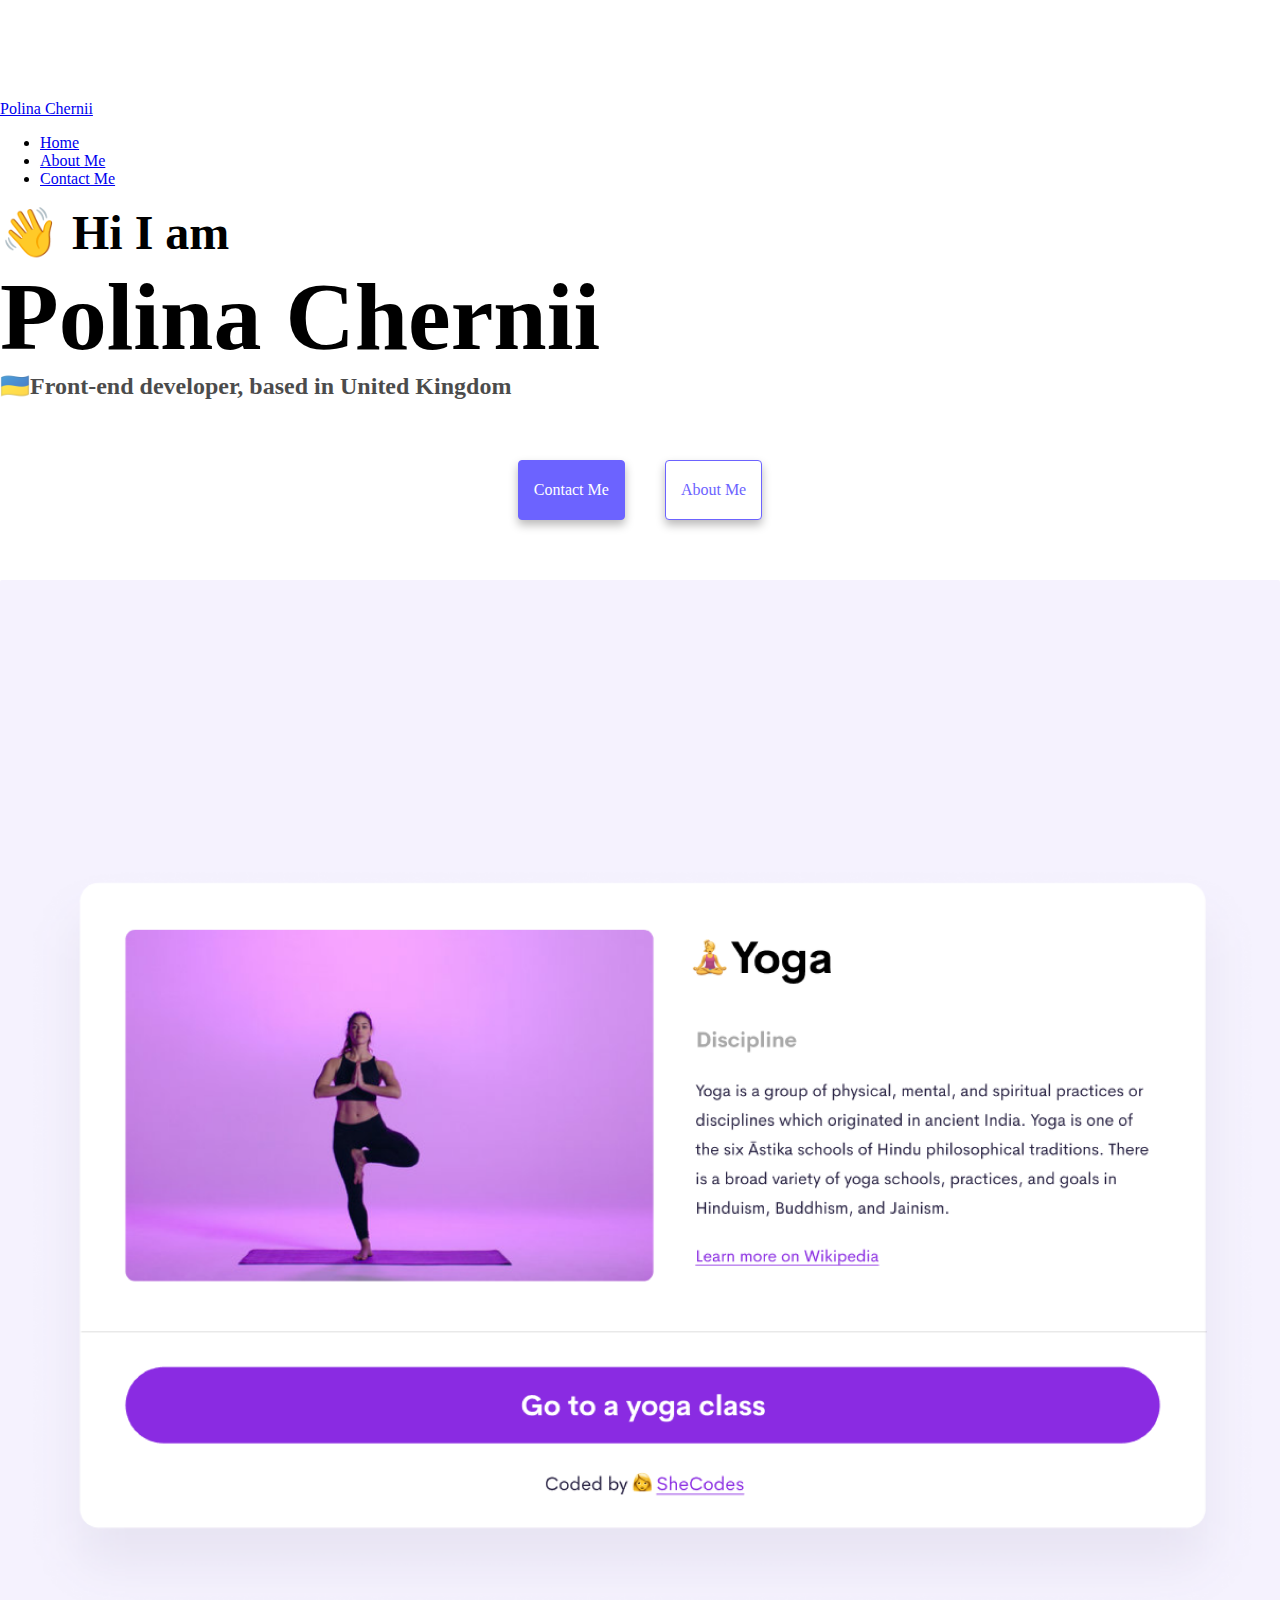
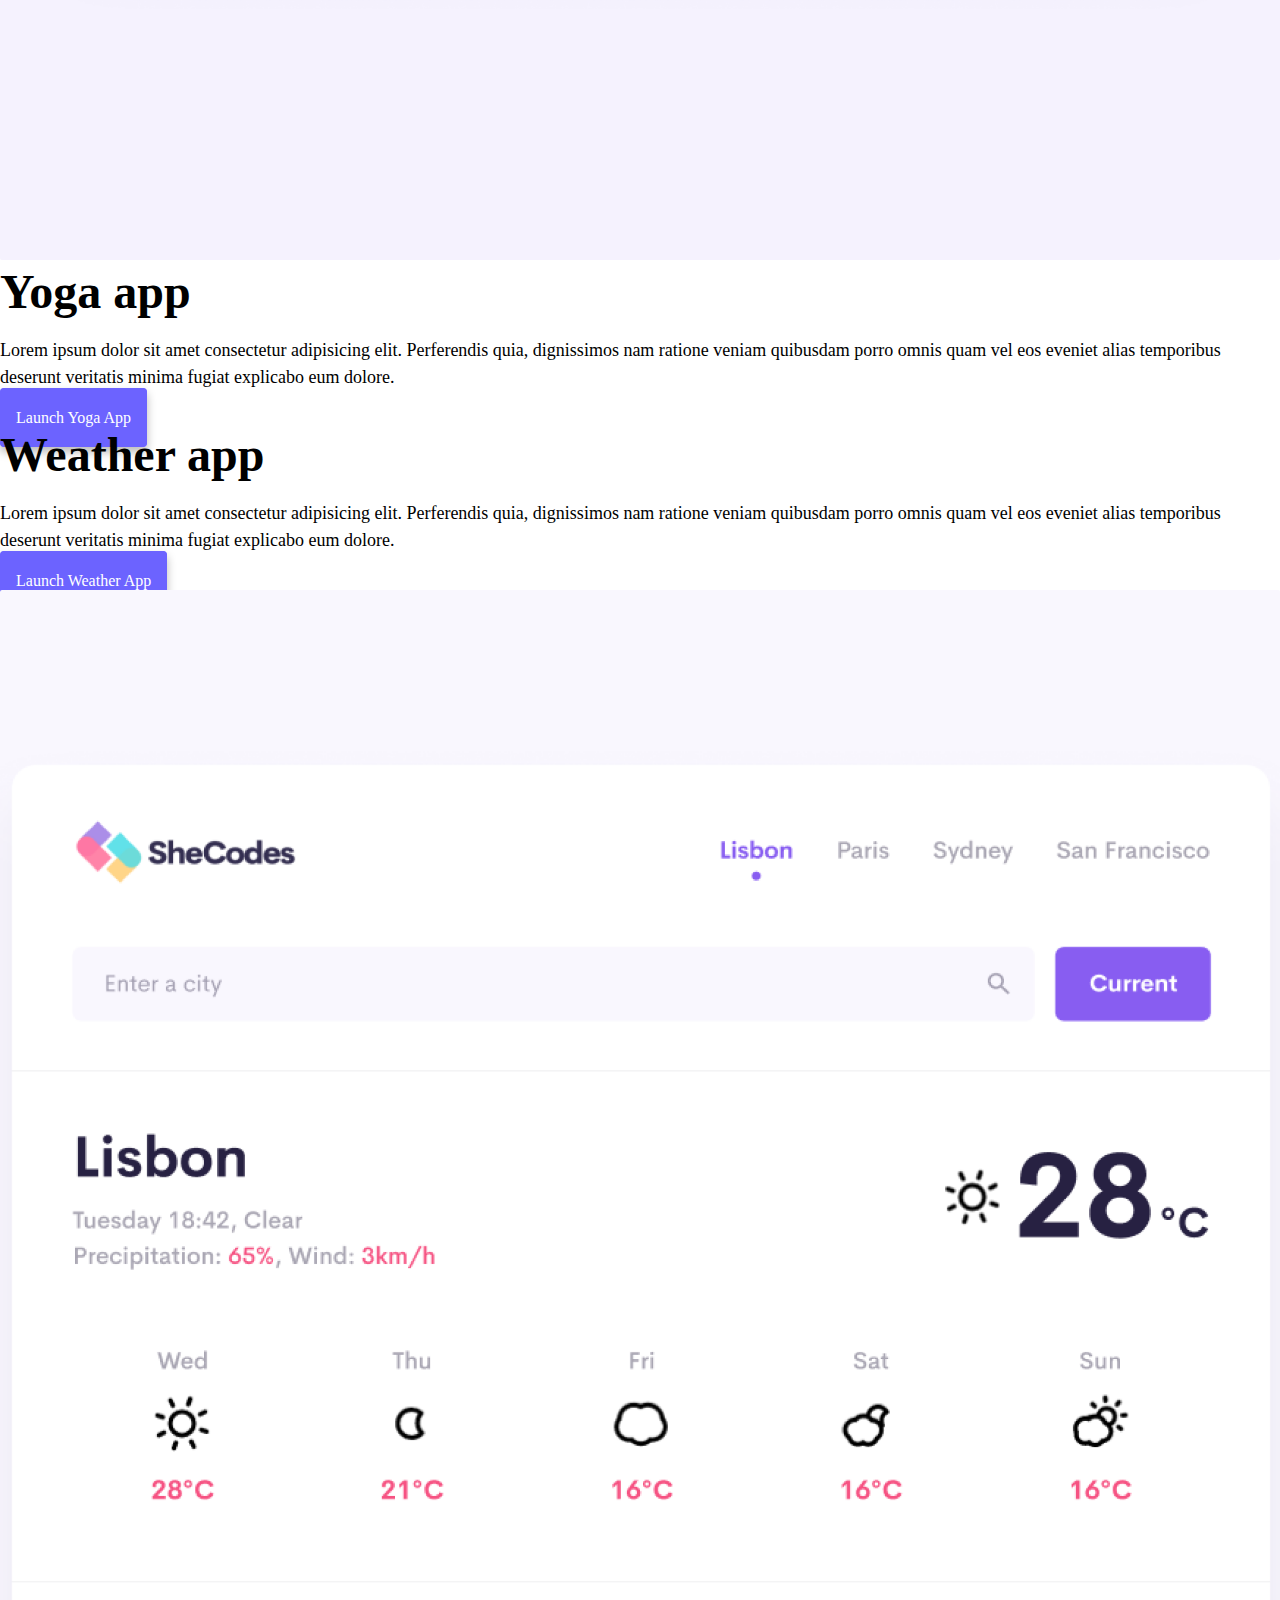
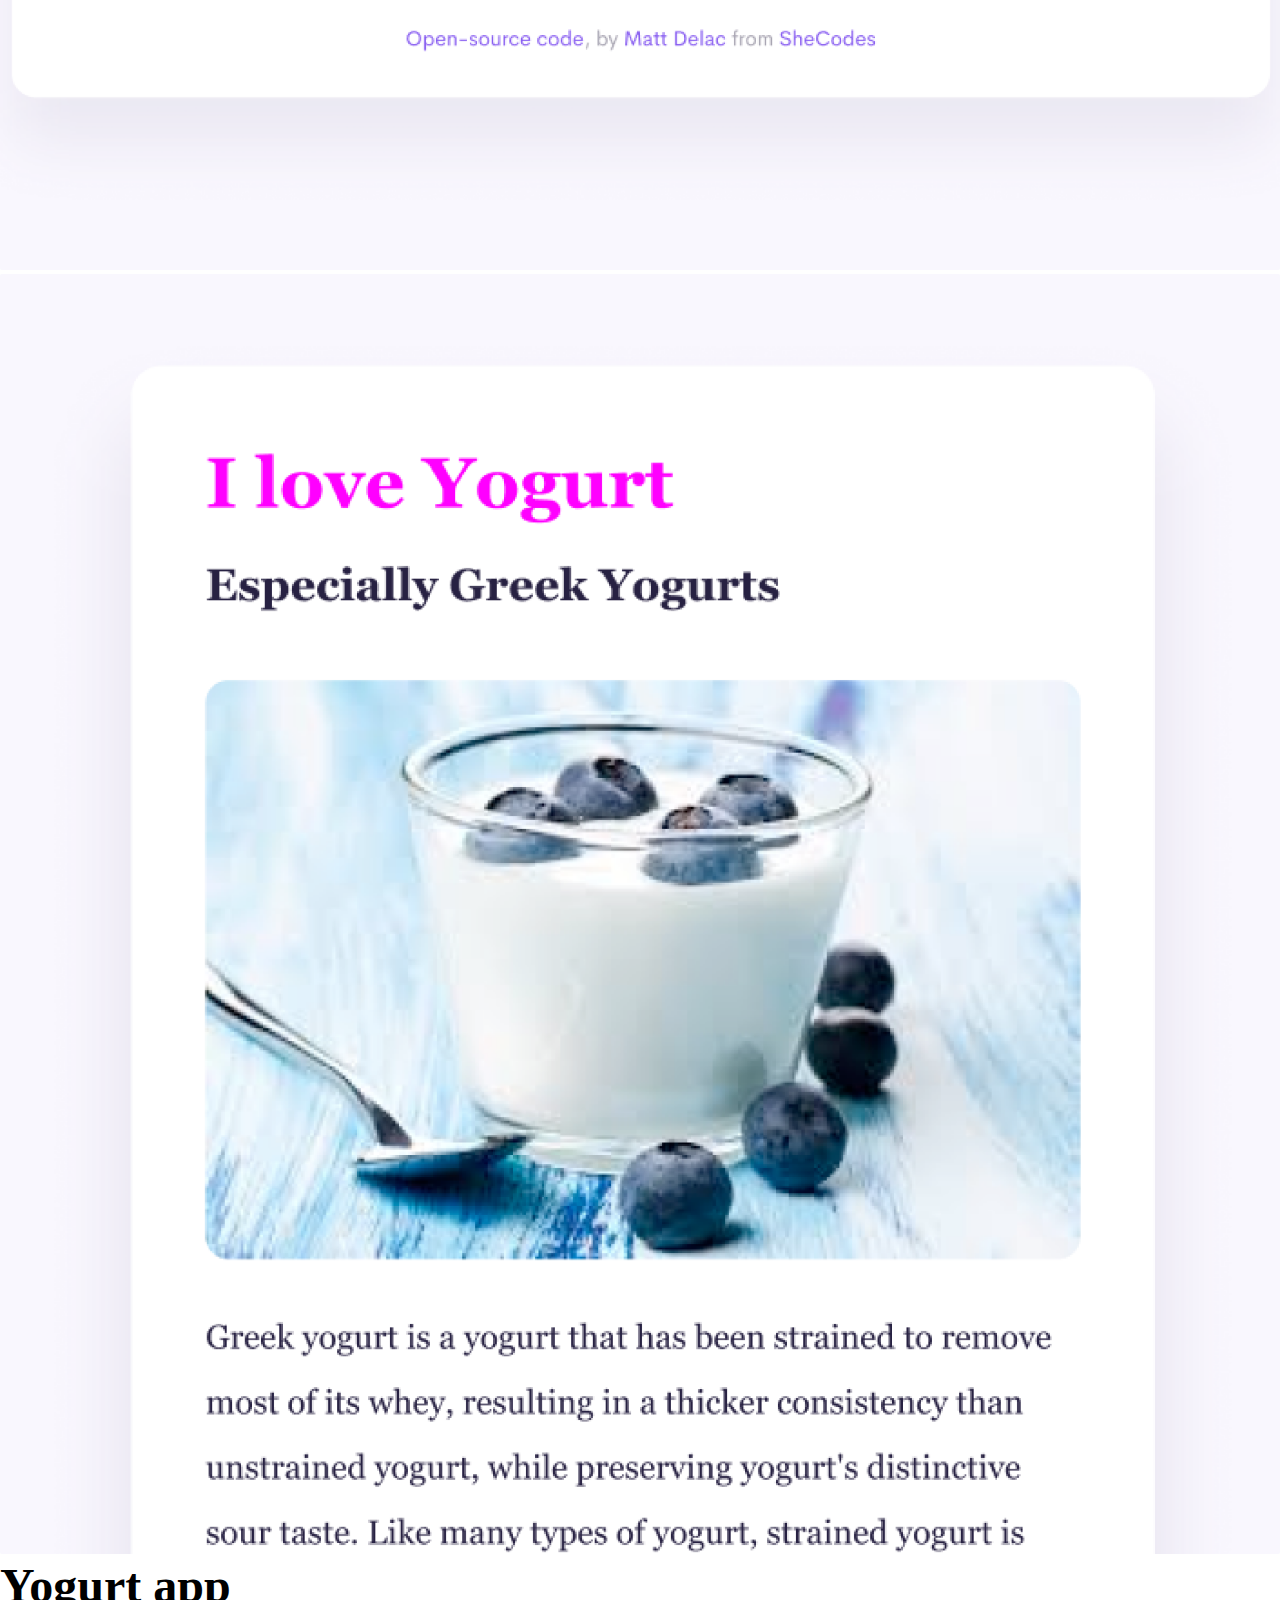
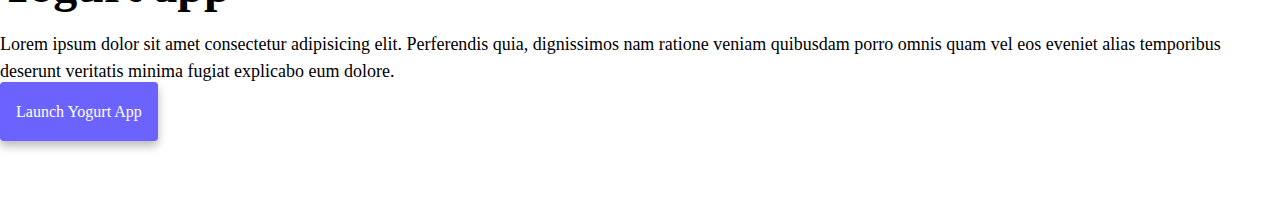
<file: index.html>
<!DOCTYPE html>
<html lang="en">
  <head>
    <meta charset="UTF-8" />
    <meta http-equiv="X-UA-Compatible" content="IE=edge" />
    <meta name="viewport" content="width=device-width, initial-scale=1.0" />
    <title>Polina Chernii</title>
    <link
      href="https://cdn.jsdelivr.net/npm/bootstrap@5.2.2/dist/css/bootstrap.min.css"
      rel="stylesheet"
      integrity="sha384-Zenh87qX5JnK2Jl0vWa8Ck2rdkQ2Bzep5IDxbcnCeuOxjzrPF/et3URy9Bv1WTRi"
      crossorigin="anonymous"
    />
    <script
      src="https://cdn.jsdelivr.net/npm/bootstrap@5.2.2/dist/js/bootstrap.bundle.min.js"
      integrity="sha384-OERcA2EqjJCMA+/3y+gxIOqMEjwtxJY7qPCqsdltbNJuaOe923+mo//f6V8Qbsw3"
      crossorigin="anonymous"
    ></script>
    <link rel="stylesheet" href="style.css" />
  </head>

  <body>
    <nav class="navbar navbar-expand-lg fixed-top bg-light">
      <div class="container-fluid">
        <a class="navbar-brand ms-5" href="#">Polina Chernii</a>
        <a
          class="navbar-toggler"
          type="a"
          data-bs-toggle="collapse"
          data-bs-target="#navbarSupportedContent"
          aria-controls="navbarSupportedContent"
          aria-expanded="false"
          aria-label="Toggle navigation"
        >
          <span class="navbar-toggler-icon"></span>
        </a>
        <div class="collapse navbar-collapse" id="navbarSupportedContent">
          <ul class="navbar-nav me-auto mb-2 mb-lg-0">
            <li class="nav-item">
              <a class="nav-link active" aria-current="page" href="index.html"
                >Home</a
              >
            </li>
            <li class="nav-item">
              <a class="nav-link" href="about.html">About Me</a>
            </li>
            <li class="nav-item">
              <a class="nav-link" href="about.html#email-link">Contact Me</a>
            </li>
          </ul>
        </div>
      </div>
    </nav>
    <div class="content mt-5">
      <h2 class="text-center">👋 Hi I am</h2>
      <h1 class="text-center">Polina Chernii</h1>
      <h3 class="text-center">
        🇺🇦Front-end developer, based in United Kingdom
      </h3>

      <div class="navigation-links">
        <a class="contact-link" href="about.html#email-link">Contact Me</a>
        <a class="about-link" href="about.html">About Me</a>
      </div>

      <div class="container">
        <div class="row">
          <div class="col-sm-6">
            <img src="images/yoga.png" alt="yoga" class="d-none d-sm-block" />
          </div>
          <div class="col-sm-6">
            <h2 class="mb-3">Yoga app</h2>
            <p class="mb-5">
              Lorem ipsum dolor sit amet consectetur adipisicing elit.
              Perferendis quia, dignissimos nam ratione veniam quibusdam porro
              omnis quam vel eos eveniet alias temporibus deserunt veritatis
              minima fugiat explicabo eum dolore.
            </p>
            <a class="secondary-link">Launch Yoga App</a>
          </div>
        </div>
        <div class="row mt-5">
          <div class="col-sm-6">
            <h2 class="mb-3">Weather app</h2>
            <p class="mb-5">
              Lorem ipsum dolor sit amet consectetur adipisicing elit.
              Perferendis quia, dignissimos nam ratione veniam quibusdam porro
              omnis quam vel eos eveniet alias temporibus deserunt veritatis
              minima fugiat explicabo eum dolore.
            </p>
            <a class="secondary-link mt-5">Launch Weather App</a>
          </div>
          <div class="col-sm-6">
            <img
              src="images/weather.png"
              alt="weather"
              class="d-none d-sm-block"
            />
          </div>
        </div>
        <div class="row mt-5">
          <div class="col-sm-6">
            <img
              src="images/yogurt.png"
              alt="yougurt"
              class="d-none d-sm-block"
            />
          </div>
          <div class="col-sm-6">
            <h2 class="mb-3">Yogurt app</h2>
            <p class="mb-5">
              Lorem ipsum dolor sit amet consectetur adipisicing elit.
              Perferendis quia, dignissimos nam ratione veniam quibusdam porro
              omnis quam vel eos eveniet alias temporibus deserunt veritatis
              minima fugiat explicabo eum dolore.
            </p>
            <a class="secondary-link">Launch Yogurt App</a>
          </div>
        </div>
      </div>
    </div>
  </body>
</html>
</file>
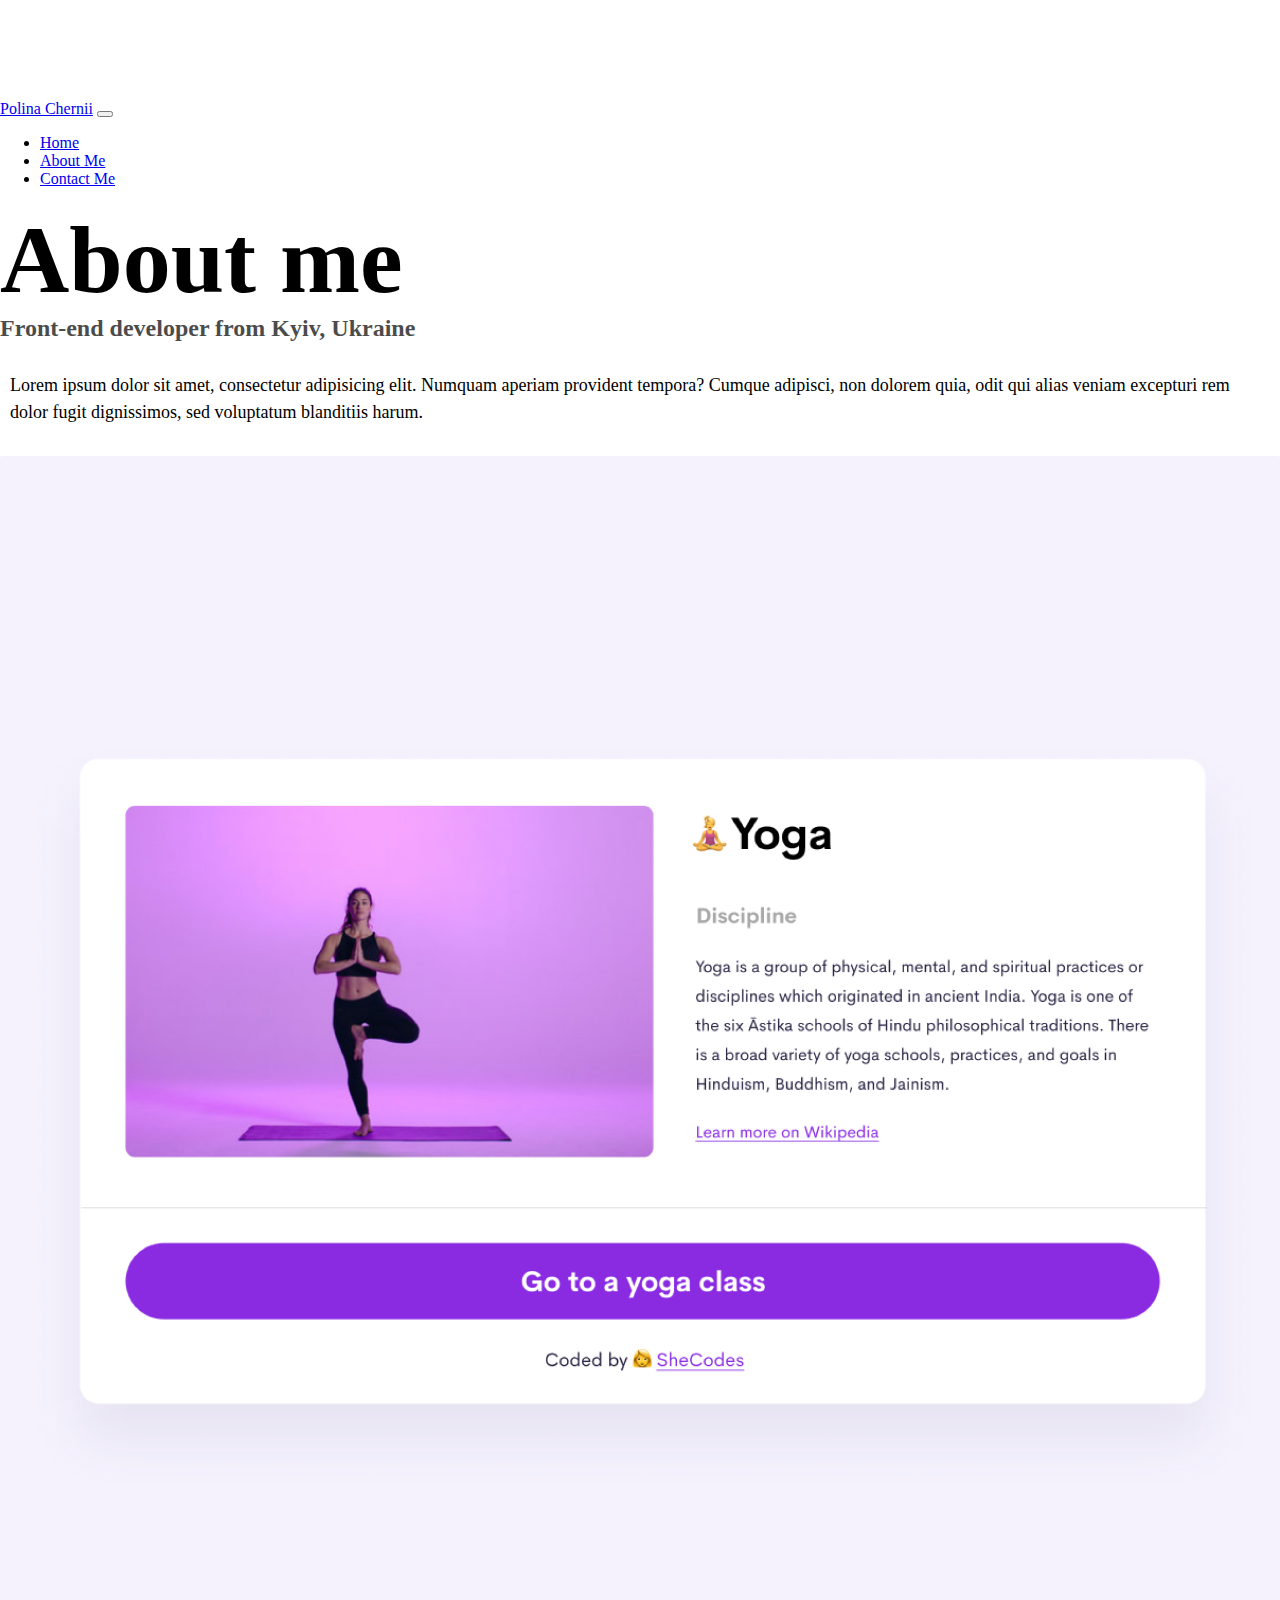
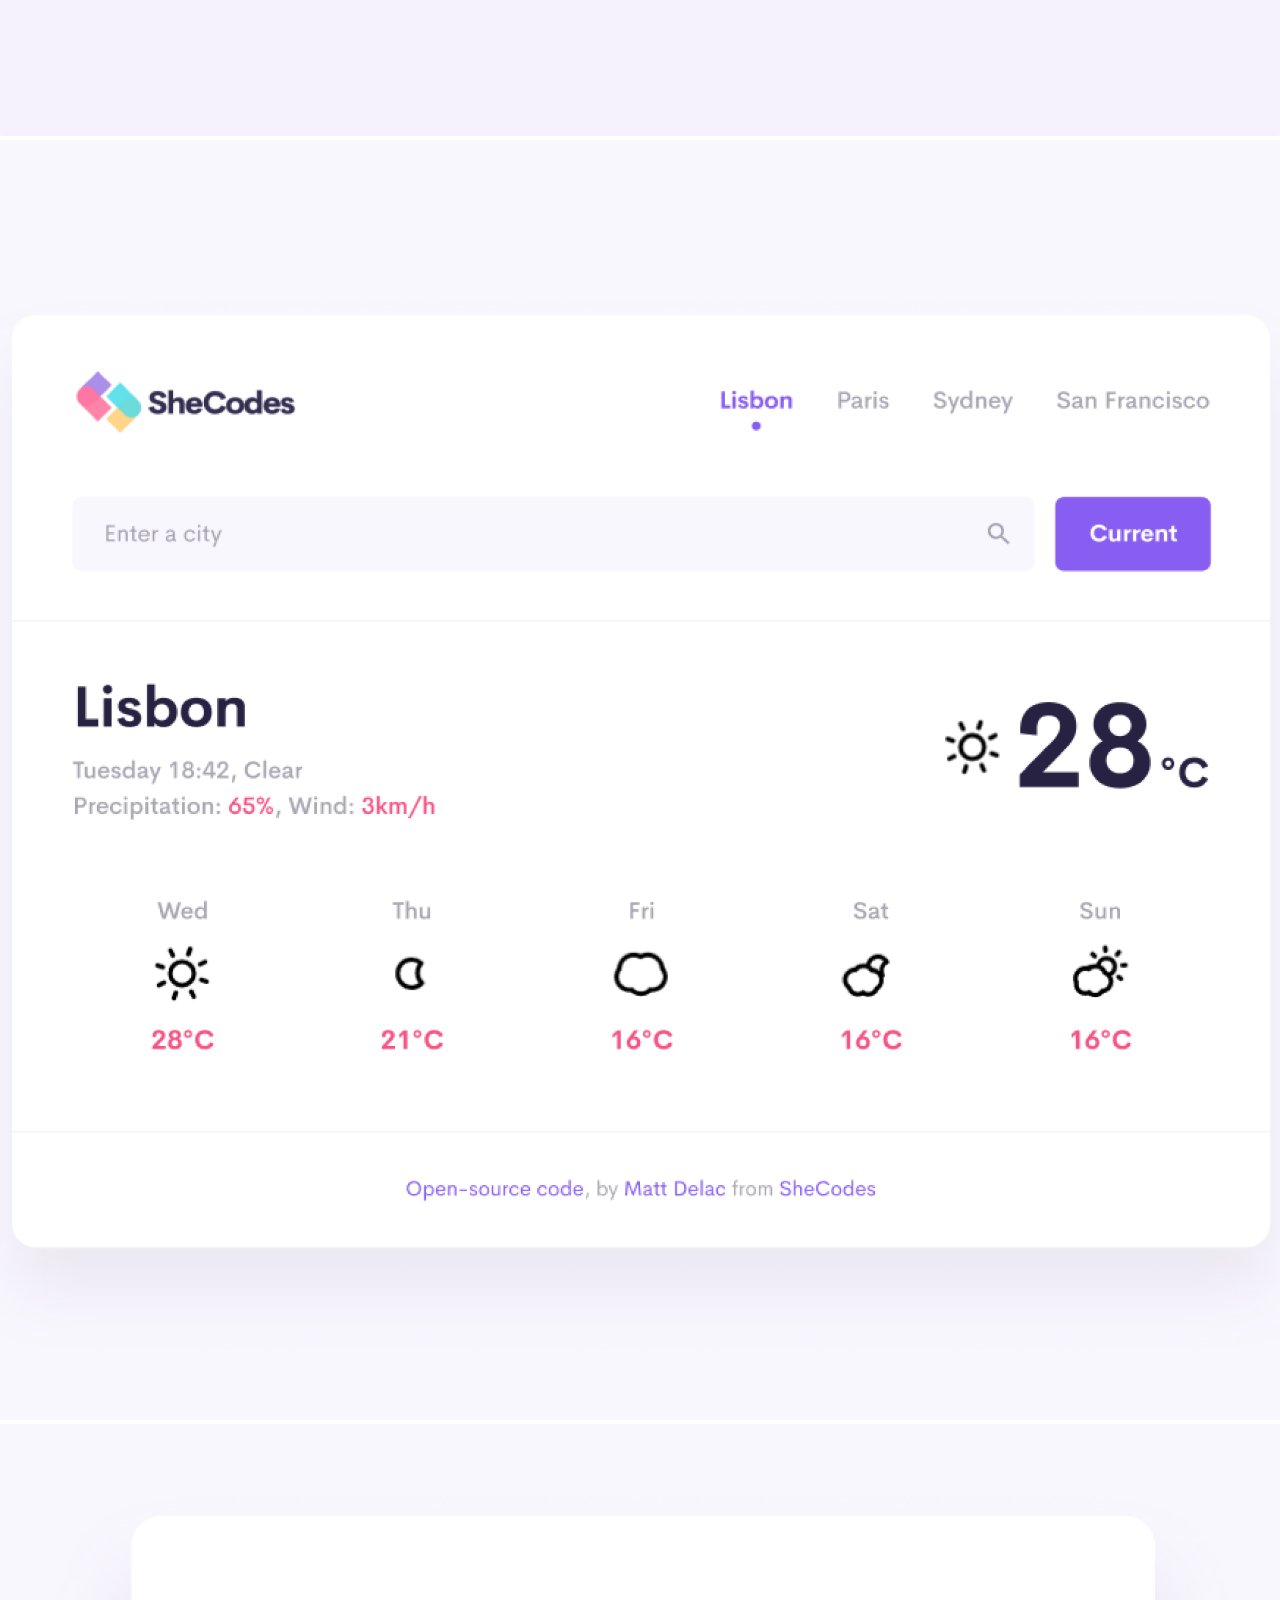
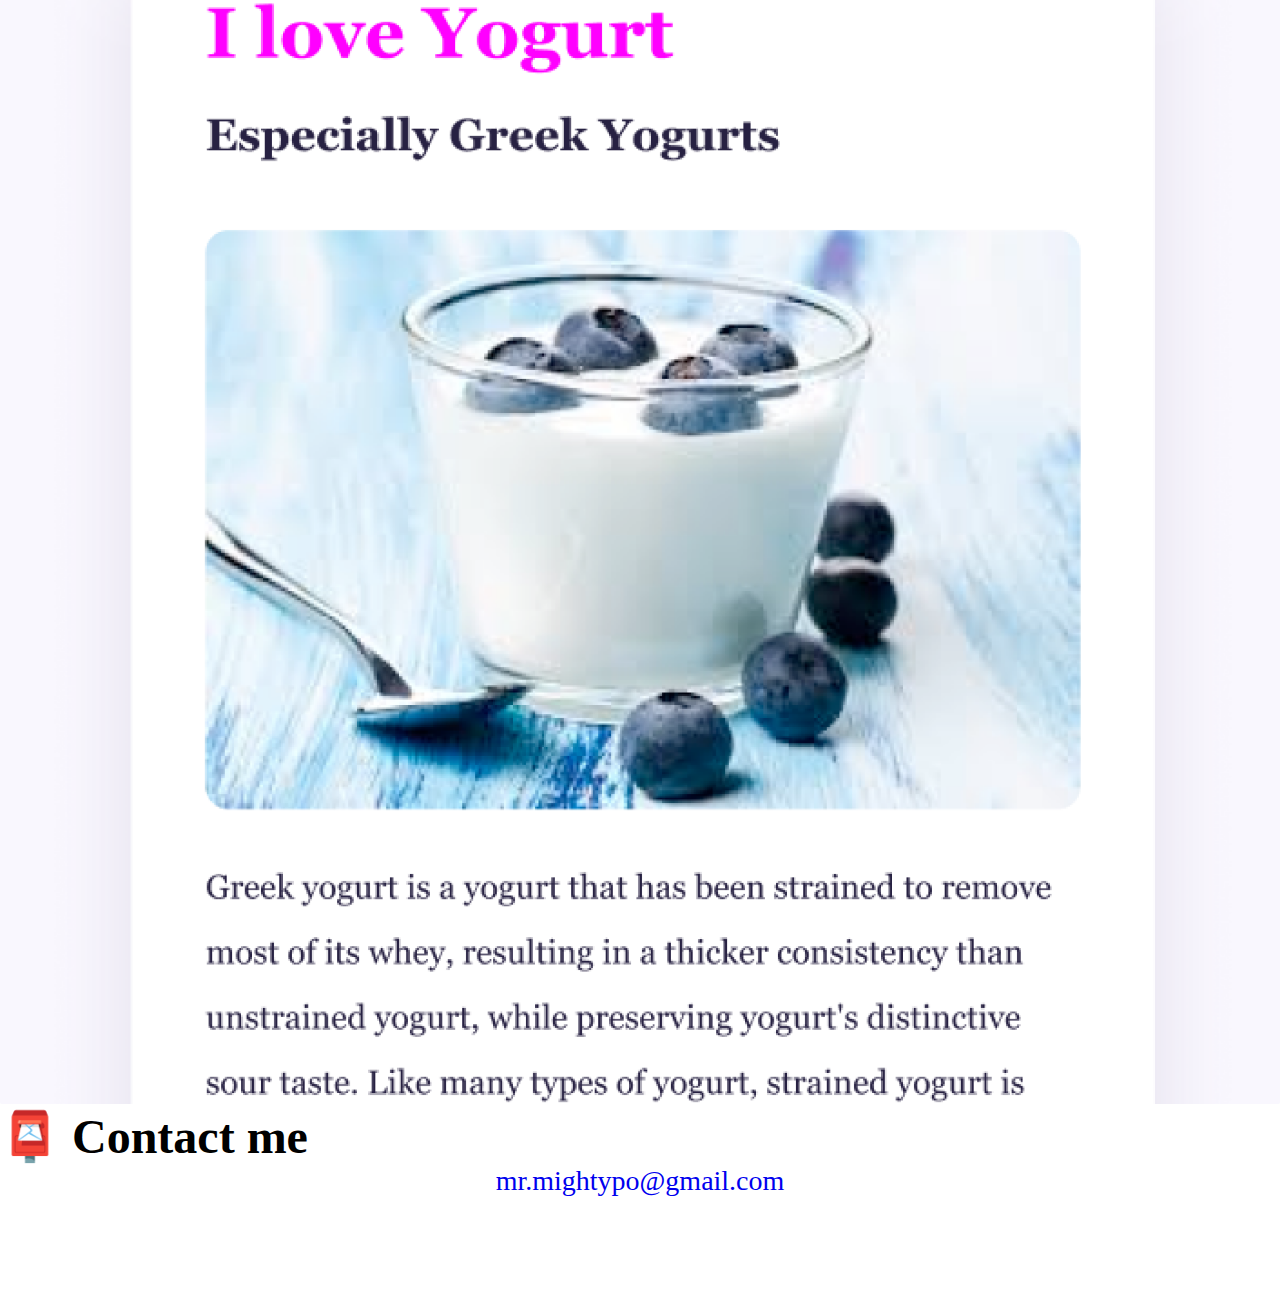
<file: about.html>
<!DOCTYPE html>
<html lang="en">
  <head>
    <meta charset="UTF-8" />
    <meta http-equiv="X-UA-Compatible" content="IE=edge" />
    <meta name="viewport" content="width=device-width, initial-scale=1.0" />
    <title>Polina Chernii</title>
    <link
      href="https://cdn.jsdelivr.net/npm/bootstrap@5.2.2/dist/css/bootstrap.min.css"
      rel="stylesheet"
      integrity="sha384-Zenh87qX5JnK2Jl0vWa8Ck2rdkQ2Bzep5IDxbcnCeuOxjzrPF/et3URy9Bv1WTRi"
      crossorigin="anonymous"
    />
    <script
      src="https://cdn.jsdelivr.net/npm/bootstrap@5.2.2/dist/js/bootstrap.bundle.min.js"
      integrity="sha384-OERcA2EqjJCMA+/3y+gxIOqMEjwtxJY7qPCqsdltbNJuaOe923+mo//f6V8Qbsw3"
      crossorigin="anonymous"
    ></script>
    <link rel="stylesheet" href="style.css" />
  </head>
  <body>
    <nav class="navbar navbar-expand-lg fixed-top bg-light">
      <div class="container-fluid">
        <a class="navbar-brand ms-5" href="index.html">Polina Chernii</a>
        <button
          class="navbar-toggler"
          type="button"
          data-bs-toggle="collapse"
          data-bs-target="#navbarSupportedContent"
          aria-controls="navbarSupportedContent"
          aria-expanded="false"
          aria-label="Toggle navigation"
        >
          <span class="navbar-toggler-icon"></span>
        </button>
        <div class="collapse navbar-collapse" id="navbarSupportedContent">
          <ul class="navbar-nav me-auto mb-2 mb-lg-0">
            <li class="nav-item">
              <a class="nav-link active" aria-current="page" href="index.html"
                >Home</a
              >
            </li>
            <li class="nav-item">
              <a class="nav-link" href="about.html">About Me</a>
            </li>
            <li class="nav-item">
              <a class="nav-link" href="about.html#email-link">Contact Me</a>
            </li>
          </ul>
        </div>
      </div>
    </nav>
    <div class="content m-5">
      <h1 class="text-center">About me</h1>
      <h3 class="text-center">Front-end developer from Kyiv, Ukraine</h3>
      <div class="about-paragraph">
        <p class="text-center">
          Lorem ipsum dolor sit amet, consectetur adipisicing elit. Numquam
          aperiam provident tempora? Cumque adipisci, non dolorem quia, odit qui
          alias veniam excepturi rem dolor fugit dignissimos, sed voluptatum
          blanditiis harum.
        </p>
      </div>
      <div class="container">
        <div class="row">
          <div class="col-sm-4">
            <img
              src="images/yoga.png"
              alt="yoga"
              class="img-fluid p-2 mb-4 shadow rounded"
            />
          </div>
          <div class="col-sm-4">
            <img
              src="images/weather.png"
              alt="weather"
              class="img-fluid p-2 mb-4 shadow rounded"
            />
          </div>
          <div class="col-sm-4">
            <img
              src="images/yogurt.png"
              alt="yogurt"
              class="img-fluid p-2 mb-4 shadow rounded"
            />
          </div>
        </div>
      </div>

      <div class="footer mt-5">
        <h2 class="text-center">📮 Contact me</h2>
        <a href="mailto:mr.mightypo@gmail.com" id="email-link"
          >mr.mightypo@gmail.com</a
        >
      </div>
    </div>
  </body>
</html>
</file>
<file: style.css>
body {
  margin: 100px 0px;
}
h1 {
  font-size: 96px;
  margin: 0;
}

h2 {
  font-size: 48px;
  margin: 0;
}

h3 {
  font-size: 24px;
  margin: 0;
  opacity: 0.7;
}
.navigation-links {
  display: flex;
  justify-content: center;
  margin: 40px;
}
.navigation-links a {
  margin: 20px;
}
.contact-link {
  background-color: #6c63ff;
  border: #6c63ff solid 1px;
  border-radius: 4px;
  box-shadow: 0px 5px 10px rgb(187, 186, 186);
  color: white;
  margin: 0 20px;
  text-decoration: none;
  padding: 20px 15px;
}

.contact-link:hover,
.secondary-link:hover {
  color: white;
  cursor: pointer;
}
.about-link {
  background-color: white;
  border: #6c63ff solid 1px;
  border-radius: 4px;
  box-shadow: 0px 5px 10px rgb(187, 186, 186);
  color: #6c63ff;
  margin: 0 20px;
  padding: 20px 15px;
  text-decoration: none;
}
.secondary-link {
  background-color: #6c63ff;
  border: #6c63ff solid 1px;
  border-radius: 4px;
  box-shadow: 0px 5px 10px rgb(187, 186, 186);
  color: white;
  padding: 20px 15px;
  text-decoration: none;
}
#email-link {
  display: block;
  font-size: 28px;
  text-align: center;
  text-decoration: none;
}
#email-link:hover {
  text-decoration: underline;
}
img {
  border-radius: 2px;
  width: 100%;
}
p {
  font-size: 18px;
  line-height: 1.5;
}

.about-paragraph {
  margin: 30px 0;
}
.about-paragraph p {
  margin: 10px;
}
@media (max-width: 576px) {
  h1 {
    font-size: 48px;
  }
  h2 {
    font-size: 32px;
    text-align: center;
  }
  h3 {
    font-size: 24px;
  }
  p {
    text-align: center;
  }
  .secondary-link {
    display: block;
    text-align: center;
    margin: 0 20px;
  }
  .navigation-links {
    margin: 20px 10px;
  }
}
</file>
